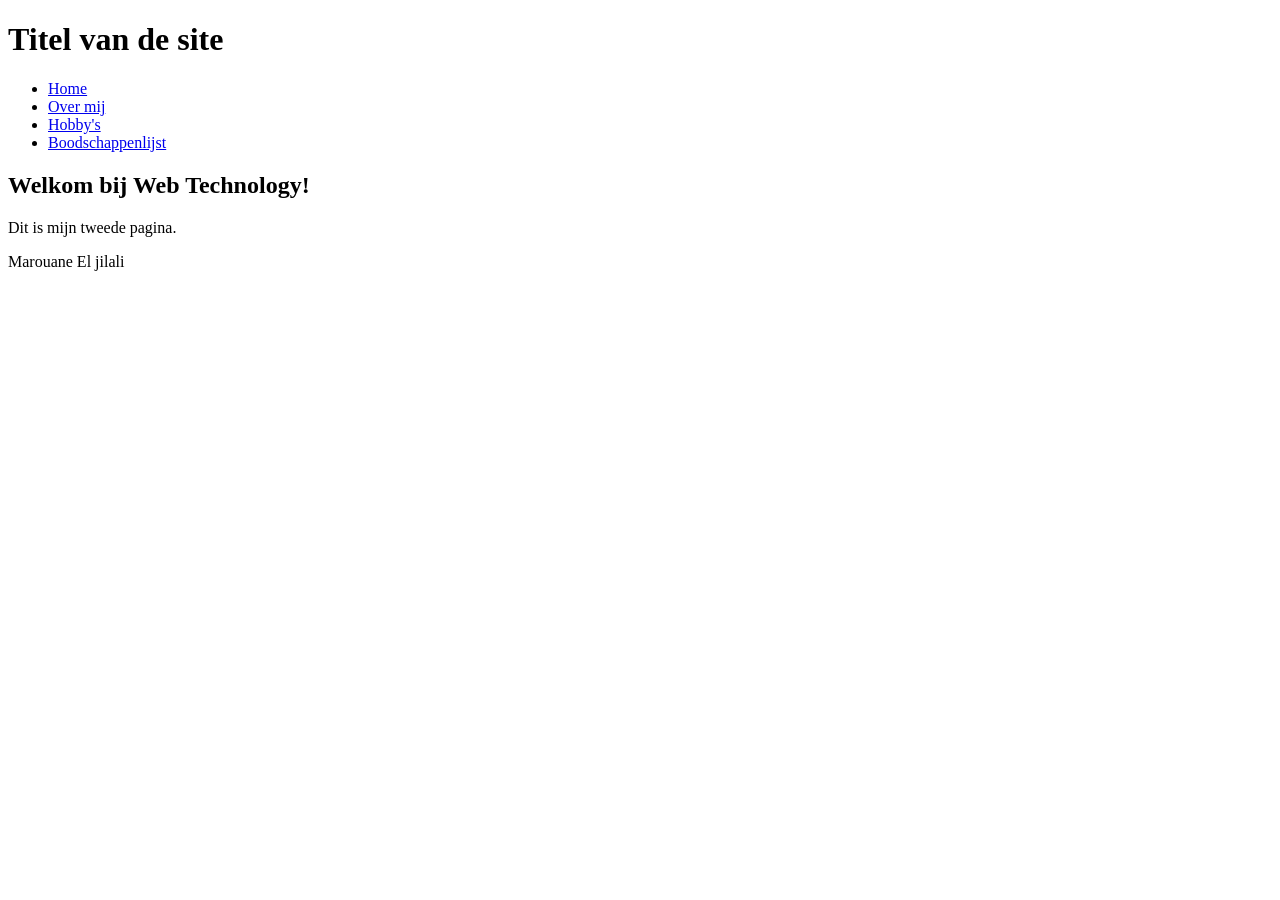
<file: labo-01/index.html>
<!doctype html>
<html lang="nl">
<head>
  <meta charset="utf-8">
  <meta name="viewport" content="width=device-width, initial-scale=1">
  <title>Mijn eerste pagina</title>
</head>
<body>

<header>
  <h1>Titel van de site</h1>
  <nav>
    <ul>
      <li><a href="index.html">Home</a></li>
      <li><a href="over-mij.html">Over mij</a></li>
      <li><a href="hobby.html">Hobby's</a>
      </li><li><a href="boodschappen.html">Boodschappenlijst</a></li>
    </ul>
  </nav>
</header>

<main>
  <h2>Welkom bij Web Technology!</h2>
  <p>Dit is mijn tweede pagina.</p>
</main>

<footer>
  <p>Marouane El jilali</p>
</footer>

</body>
</html>
</file>
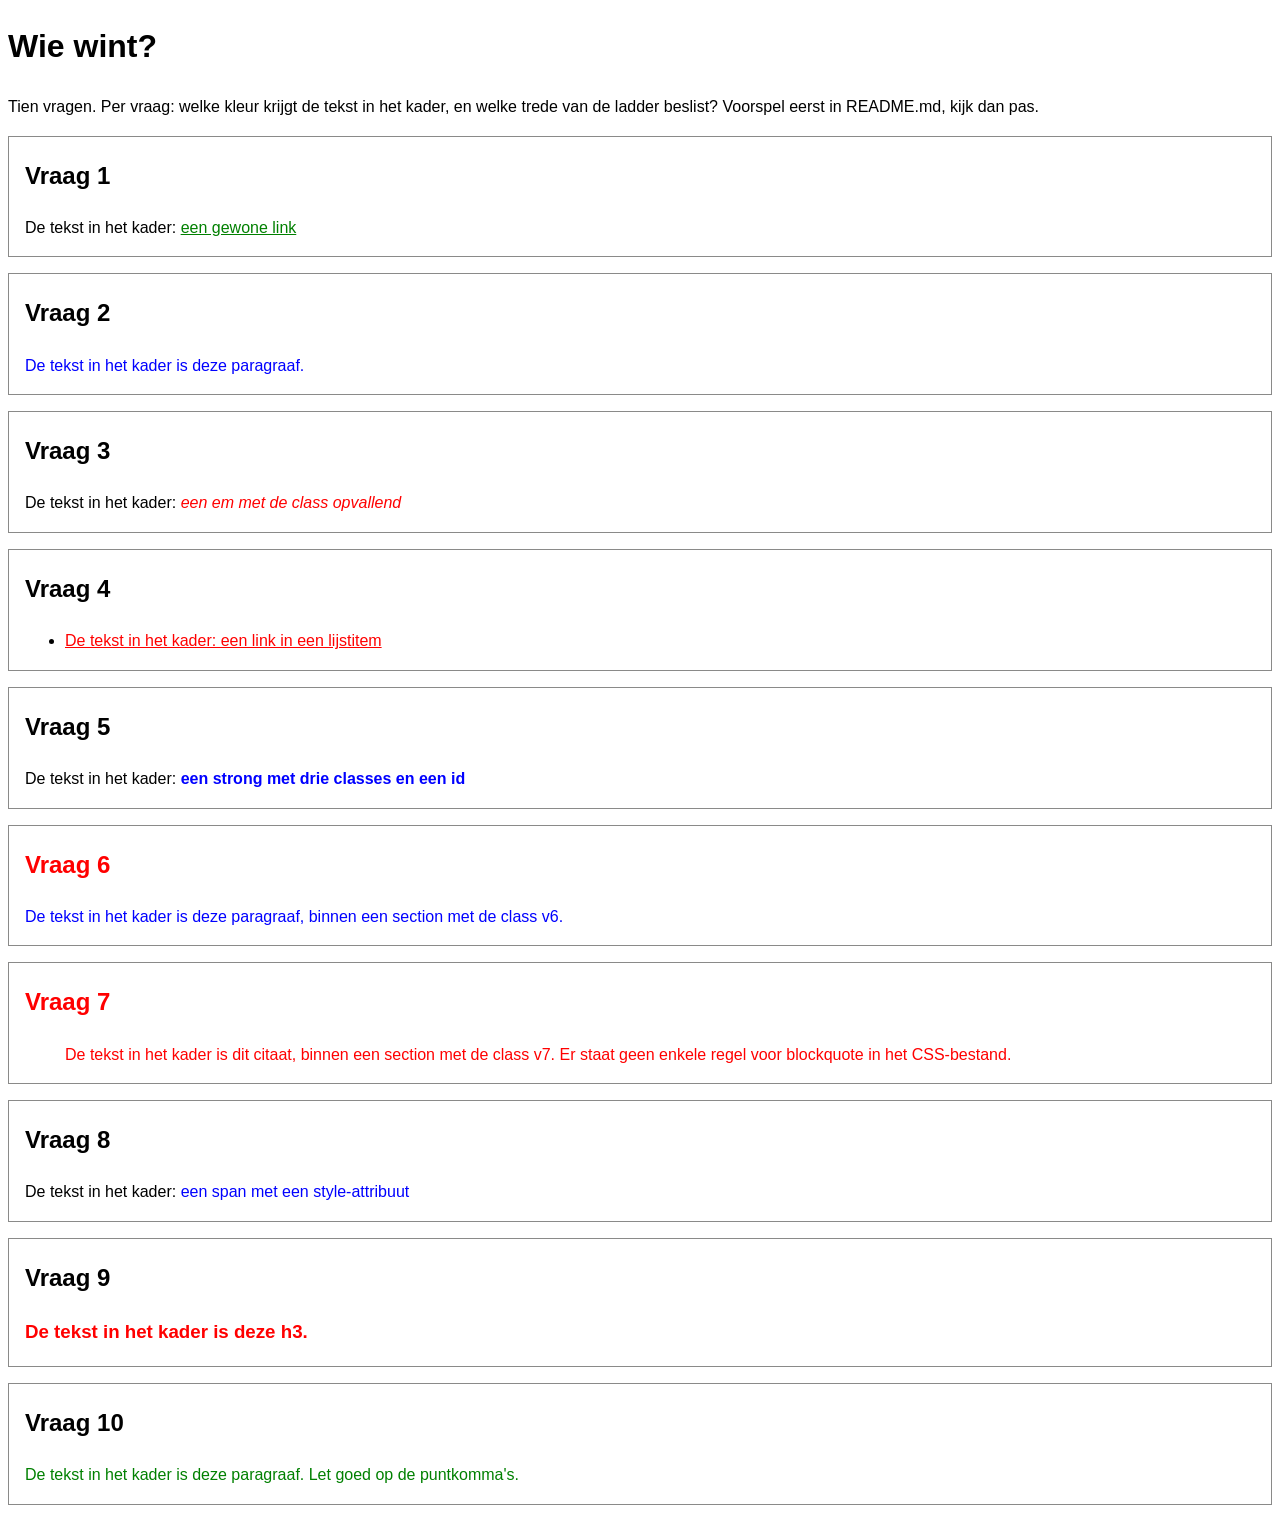
<file: labo-02/cascade/index.html>
<!-- index.html - oefening 3: voorspel, dan kijk. Wijzig dit bestand niet. -->
<!doctype html>
<html lang="nl">
  <head>
    <meta charset="utf-8">
    <meta name="viewport" content="width=device-width, initial-scale=1">
    <title>Wie wint? Tien vragen over de cascade</title>
    <link rel="stylesheet" href="css/stijl.css">
  </head>
  <body>
    <h1>Wie wint?</h1>
    <p>Tien vragen. Per vraag: welke kleur krijgt de tekst in het kader, en welke trede van de ladder beslist? Voorspel eerst in README.md, kijk dan pas.</p>

    <section class="vraag v1">
      <h2>Vraag 1</h2>
      <p>De tekst in het kader: <a href="#">een gewone link</a></p>
    </section>

    <section class="vraag v2">
      <h2>Vraag 2</h2>
      <p class="v2-tekst">De tekst in het kader is deze paragraaf.</p>
    </section>

    <section class="vraag v3">
      <h2>Vraag 3</h2>
      <p>De tekst in het kader: <em class="opvallend">een em met de class opvallend</em></p>
    </section>

    <section class="vraag v4">
      <h2>Vraag 4</h2>
      <ul>
        <li><a href="#">De tekst in het kader: een link in een lijstitem</a></li>
      </ul>
    </section>

    <section class="vraag v5">
      <h2>Vraag 5</h2>
      <p>De tekst in het kader: <strong class="een twee drie" id="v5-tekst">een strong met drie classes en een id</strong></p>
    </section>

    <section class="vraag v6">
      <h2>Vraag 6</h2>
      <p class="v6-tekst">De tekst in het kader is deze paragraaf, binnen een section met de class v6.</p>
    </section>

    <section class="vraag v7">
      <h2>Vraag 7</h2>
      <blockquote>De tekst in het kader is dit citaat, binnen een section met de class v7. Er staat geen enkele regel voor blockquote in het CSS-bestand.</blockquote>
    </section>

    <section class="vraag v8">
      <h2>Vraag 8</h2>
      <p>De tekst in het kader: <span class="v8-tekst" style="color: blue">een span met een style-attribuut</span></p>
    </section>

    <section class="vraag v9">
      <h2>Vraag 9</h2>
      <h3 class="v9-tekst">De tekst in het kader is deze h3.</h3>
    </section>

    <section class="vraag v10">
      <h2>Vraag 10</h2>
      <p class="v10-tekst">De tekst in het kader is deze paragraaf. Let goed op de puntkomma's.</p>
    </section>
  </body>
</html>
</file>
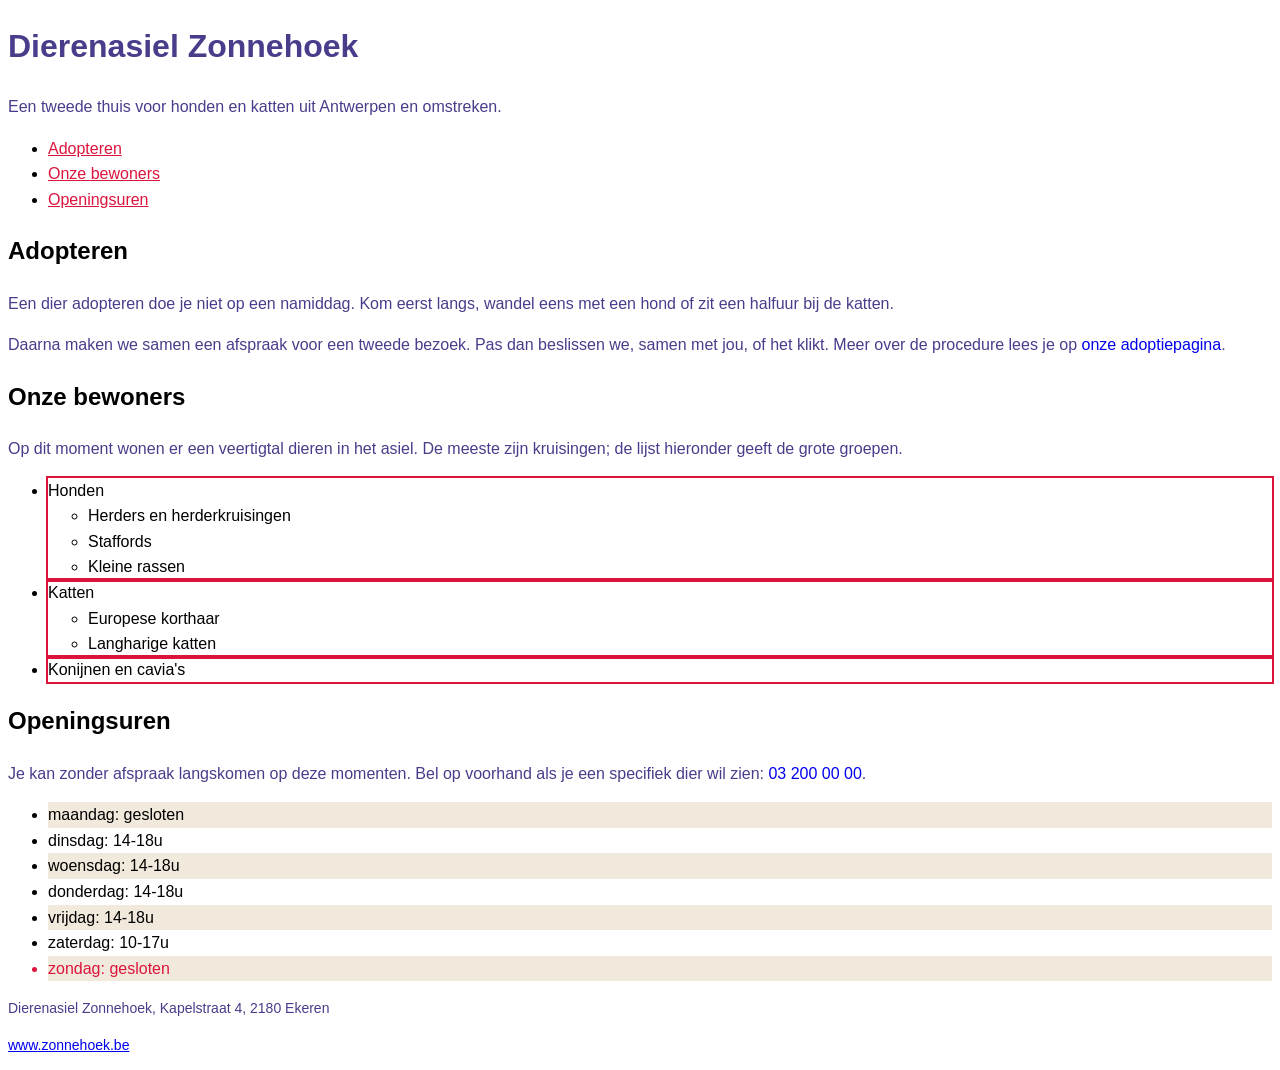
<file: labo-02/selectors/index.html>
<!-- index.html - oefening 2: selectors. Wijzig dit bestand niet; alles wat je nodig hebt, staat erin. -->
<!doctype html>
<html lang="nl">
  <head>
    <meta charset="utf-8">
    <meta name="viewport" content="width=device-width, initial-scale=1">
    <title>Dierenasiel Zonnehoek</title>
    <link rel="stylesheet" href="css/stijl.css">
  </head>
  <body>
    <header>
      <h1>Dierenasiel Zonnehoek</h1>
      <p class="slogan">Een tweede thuis voor honden en katten uit Antwerpen en omstreken.</p>
      <nav>
        <ul>
          <li><a href="#adopteren">Adopteren</a></li>
          <li><a href="#rassen">Onze bewoners</a></li>
          <li><a href="#uren">Openingsuren</a></li>
        </ul>
      </nav>
    </header>

    <main>
      <article>
        <h2 id="adopteren">Adopteren</h2>
        <p class="intro">Een dier adopteren doe je niet op een namiddag. Kom eerst langs, wandel eens met een hond of zit een halfuur bij de katten.</p>
        <p>Daarna maken we samen een afspraak voor een tweede bezoek. Pas dan beslissen we, samen met jou, of het klikt. Meer over de procedure lees je op <a href="https://www.zonnehoek.be/adoptie">onze adoptiepagina</a>.</p>

        <h2 id="rassen">Onze bewoners</h2>
        <p>Op dit moment wonen er een veertigtal dieren in het asiel. De meeste zijn kruisingen; de lijst hieronder geeft de grote groepen.</p>
        <ul class="rassen">
          <li>Honden
            <ul>
              <li>Herders en herderkruisingen</li>
              <li>Staffords</li>
              <li>Kleine rassen</li>
            </ul>
          </li>
          <li>Katten
            <ul>
              <li>Europese korthaar</li>
              <li>Langharige katten</li>
            </ul>
          </li>
          <li>Konijnen en cavia's</li>
        </ul>

        <h2 id="uren">Openingsuren</h2>
        <p>Je kan zonder afspraak langskomen op deze momenten. Bel op voorhand als je een specifiek dier wil zien: <a href="tel:+3232000000">03 200 00 00</a>.</p>
        <ul class="uren">
          <li>maandag: gesloten</li>
          <li>dinsdag: 14-18u</li>
          <li>woensdag: 14-18u</li>
          <li>donderdag: 14-18u</li>
          <li>vrijdag: 14-18u</li>
          <li>zaterdag: 10-17u</li>
          <li>zondag: gesloten</li>
        </ul>
      </article>
    </main>

    <footer>
      <p>Dierenasiel Zonnehoek, Kapelstraat 4, 2180 Ekeren</p>
      <p><a href="https://www.zonnehoek.be">www.zonnehoek.be</a></p>
    </footer>
  </body>
</html>
</file>
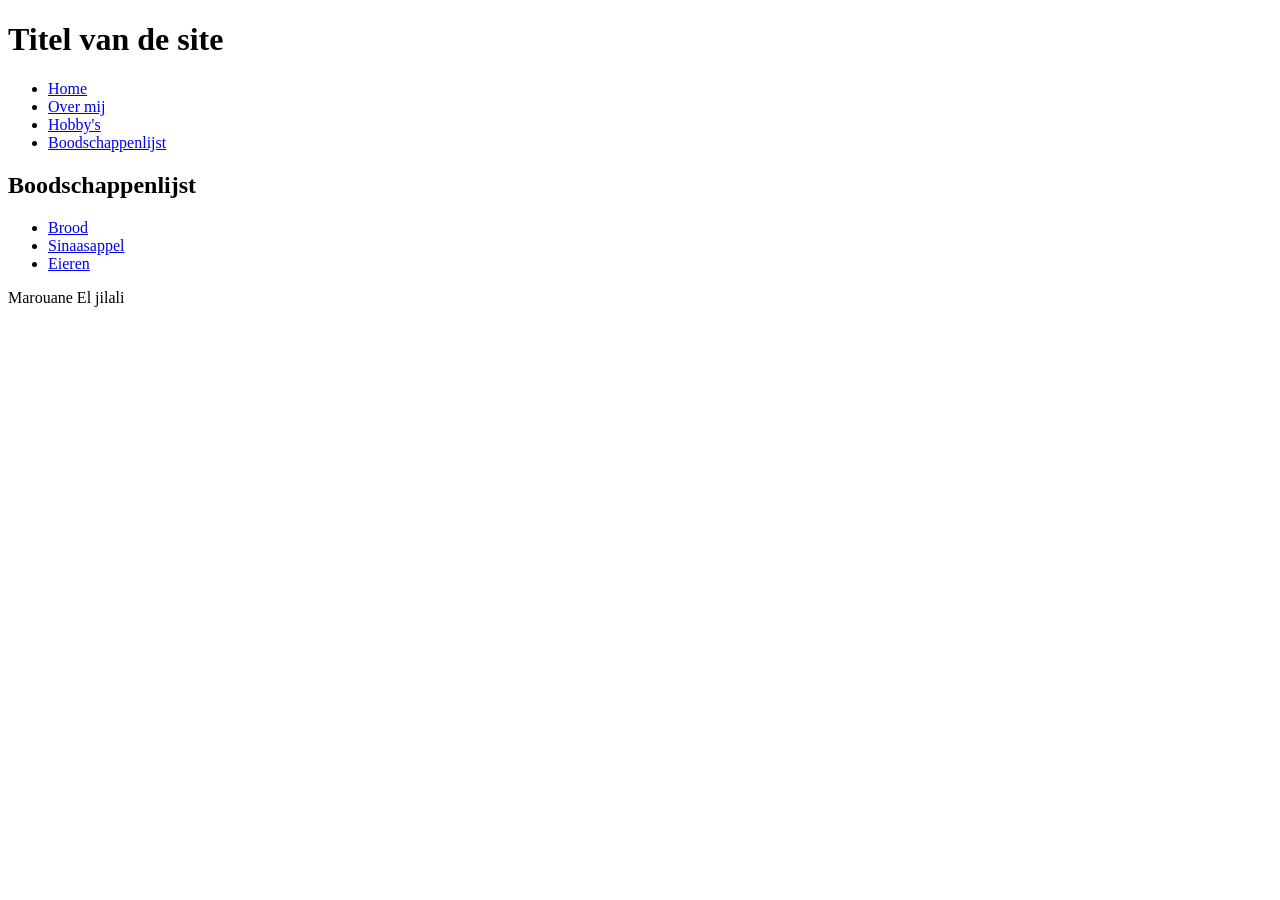
<file: labo-01/boodschappen.html>
<!DOCTYPE html>
<html lang="en">
<head>
  <meta charset="UTF-8">
  <title>Title</title>
  <meta name="viewport" content="width=device-width, initial-scale=1">
</head>
<body>
<header>
  <h1>Titel van de site</h1>
  <nav>
    <ul>
      <li><a href="index.html">Home</a></li>
      <li><a href="over-mij.html">Over mij</a></li>
      <li><a href="hobby.html">Hobby's</a></li>
      <li><a href="boodschappen.html">Boodschappenlijst</a></li>
    </ul>
  </nav>
</header>
<main>
  <h2>Boodschappenlijst</h2>
  <ul>
    <li><a href="https://www.ah.be/shop/brood">Brood</a></li>
    <li><a href="https://www.ah.nl/producten/product/wi485567/ah-sinaasappelsap">Sinaasappel</a></li>
    <li><a href="https://www.ah.nl/producten/product/wi1530/ah-verse-scharreleieren-m-l">Eieren</a></li>
  </ul>
</main>
<footer>
  <p>Marouane El jilali</p>
</footer>
</body>
</html>
</file>
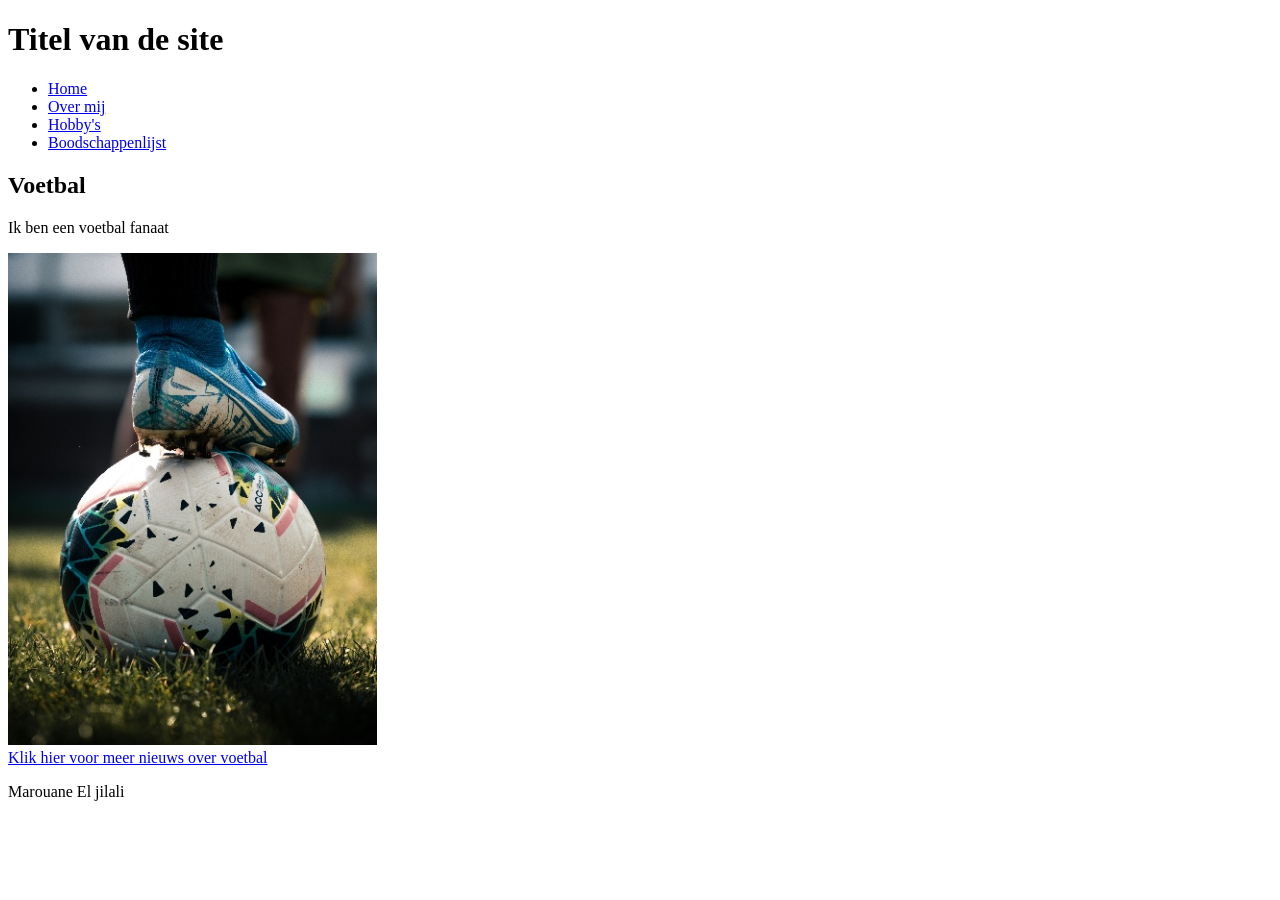
<file: labo-01/hobby.html>
<!DOCTYPE html>
<html lang="en">
<head>
  <meta charset="UTF-8">
  <meta name="viewport" content="width=device-width, initial-scale=1">
  <title>Title</title>
</head>
<body>
  <header>
    <h1>Titel van de site</h1>
    <nav>
      <ul>
        <li><a href="index.html">Home</a></li>
        <li><a href="over-mij.html">Over mij</a></li>
        <li><a href="hobby.html">Hobby's</a></li>
        <li><a href="boodschappen.html">Boodschappenlijst</a></li>
      </ul>
    </nav>
    <h2>Voetbal</h2>
    <p>Ik ben een voetbal fanaat</p>
    <img src="afbeeldingen/hobbys.jpg" alt="Afbeelding van Voetbal"/>
  </header>
<main>
  <!-- unieke content van deze pagina -->
  <a href="https://www.hln.be/voetbal/?referrer=https%3A%2F%2Fwww.google.com%2F"> Klik hier voor meer nieuws over voetbal</a>
</main>
<footer>
  <p>Marouane El jilali</p>
</footer>
</body>
</html>
</file>
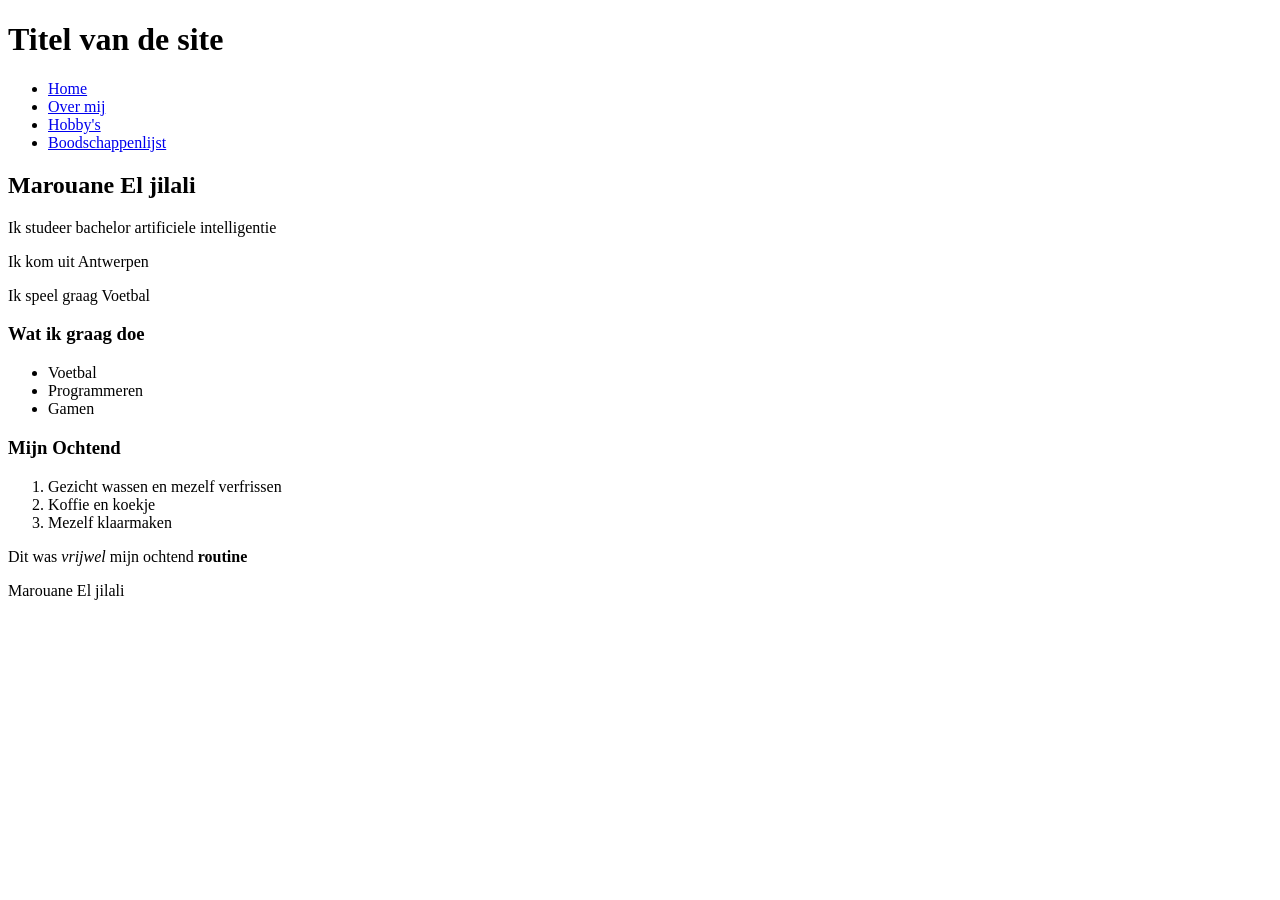
<file: labo-01/over-mij.html>
<!DOCTYPE html>
<html lang="nl">
<head>
  <meta charset="UTF-8">
  <meta name="viewport" content="width=device-width, initial-scale=1">
  <title>Over mij</title>
</head>
<body>
<!-- header: De bovenkant van je zichtbare website waar de titel en navigaties enz te vinden zijn ... -->
<!-- Navigatie balk waar de bezoeker op kan klikken en zorgt voor doorverwijzingen naar andere pagina's die in de lijst staan meestal door op een knop te drukken ... -->
<!-- main is de belangrijkste en hoofd inhoud van uw body ... -->
<!-- footer is helemaal benedne te vinden en is  waar informatie te vinden is als bv copywright en een contact mail en dergelekn ... -->
<!-- het article -element in HTML is letterlijk bedoeld voor een zelfstandig, onafhankelijk artikel om meer informatie hierover te verkrijgen en door bv. op een link te drukken naar verwezen kunt worden ... -->
<!-- aside is een element die gebruikt wordt om extra informatie aan te bieden die aan de inhoud geraleteerd is maar nie ttot de hoofdtekst behoort ... --->
<!-- a-element is een element die gebruikt wordt om een link te maken naar een andere pagina van de website of en link naar een pagina buiten de website ... --->
<!-- img is een element die gebruikt wordt om een afbeelding toe te voegen aan de website ... --->
<header>
  <h1>Titel van de site</h1>
  <nav>
    <ul>
      <li><a href="index.html">Home</a></li>
      <li><a href="over-mij.html">Over mij</a></li>
      <li><a href="hobby.html">Hobby's</a></li>
      <li><a href="boodschappen.html">Boodschappenlijst</a></li>
    </ul>
  </nav>
</header>

<main>
  <!-- unieke content van deze pagina -->
  <h2>Marouane El jilali</h2>
  <p>Ik studeer bachelor artificiele intelligentie</p>
  <p>Ik kom uit Antwerpen</p>
  <p>Ik speel graag Voetbal</p>

  <h3>Wat ik graag doe</h3>
  <ul>
    <li>Voetbal</li>
    <li>Programmeren</li>
    <li>Gamen</li>
  </ul>

  <h3>Mijn Ochtend</h3>
  <ol>
    <li>Gezicht wassen en mezelf verfrissen</li>
    <li>Koffie en koekje</li>
    <li>Mezelf klaarmaken</li>
  </ol>
  <p>Dit was <em>vrijwel</em> mijn ochtend <strong>routine</strong></p>
</main>

<footer>
  <p>Marouane El jilali</p>
</footer>

</body>
</html>
</file>
<file: labo-02/cascade/css/stijl.css>
/* stijl.css - oefening 3: voorspel, dan kijk. Wijzig dit bestand niet. */

/* Opmaak van de pagina zelf; doet niet mee in de vragen. */
body {
  font-family: Verdana, sans-serif;
  line-height: 1.6;
}

.vraag {
  border: 1px solid #8a8a89;
  padding: 0 1rem;
  margin-bottom: 1rem;
}

/* ---- vraag 1 ---- */
a {
  color: green;
}

/* ---- vraag 2 ---- */
.v2-tekst {
  color: red;
}

.v2-tekst {
  color: blue;
}

/* ---- vraag 3 ---- */
.opvallend {
  color: red;
}

em {
  color: blue;
}

/* ---- vraag 4 ---- */
.v4 > a {
  color: green;
}

.v4 a {
  color: red;
}

/* ---- vraag 5 ---- */
.een.twee.drie {
  color: red;
}

#v5-tekst {
  color: blue;
}

/* ---- vraag 6 ---- */
.v6 {
  color: red;
}

.v6-tekst {
  color: blue;
}

/* ---- vraag 7 ---- */
.v7 {
  color: red;
}

/* ---- vraag 8 ---- */
.v8-tekst {
  color: red;
}

/* ---- vraag 9 ---- */
h3 {
  color: red !important;
}

.v9-tekst {
  color: blue;
}

/* ---- vraag 10 ---- */
.v10-tekst {
  color: green;
  font-size: 1.5rem
  color: blue;
}
</file>
<file: labo-02/selectors/css/stijl.css>
/* stijl.css - oefening 2: selectors schrijven en lezen */

/* Schrijf onder elke opdracht de regel met de selector die precies die
   elementen raakt. Gebruik de declaratie die erbij staat, zodat je in de
   browser meteen ziet wat je raakte. Voeg niets toe aan index.html. */

body {
  font-family: Verdana, sans-serif;
  line-height: 1.6;
}

/* 1. alle links in de navigatie -> color: crimson; */
nav a {
  color: crimson;
}

/* 2. alleen de paragrafen in de footer -> font-size: 0.875rem; */

footer p {
  font-size: 0.875rem;
}


/* 3. alleen de lijstitems van het BUITENSTE niveau in de lijst met de class
      rassen (dus niet de items van de binnenlijsten) -> outline: 2px solid crimson;
      (outline tekent een kader rond precies het element dat je raakte; de
      property zelf komt in hoofdstuk 3) */
.rassen > li {
  outline: 2px solid crimson;
}

/* 4. de paragraaf die onmiddellijk na elke h2 komt -> font-style: italic; */
h2 p {
  font-family: italic;
}

/* 5. elk oneven item in de lijst met openingsuren -> background-color: #f1e9dc; */
.uren li:nth-child(odd) {
  background-color: #f1e9dc;
}
/* 6. het laatste item in de lijst met openingsuren -> color: crimson; */

.uren li:last-child {
  color: crimson;
}

/* 7. de slogan en de intro tegelijk, in één regel -> color: darkslateblue; */
h1 , p {
  color: darkslateblue;
}
/* 8. elke link in main wanneer de muis erover gaat OF wanneer ze focus heeft
      -> background-color: yellow; */
main a {
  text-decoration: none;
  &:hover { color: yellow; }
}


/* ---- Lezen: welke elementen raken deze vijf selectors? Schrijf het antwoord
   in één zin per selector in README.md. Verander hier niets. ---- */

/* a. header nav ul li a */
/* b. article > p */
/* c. .uren li:nth-child(3) */
/* d. h2 ~ p */
/* e. .rassen li:first-child */
</file>
